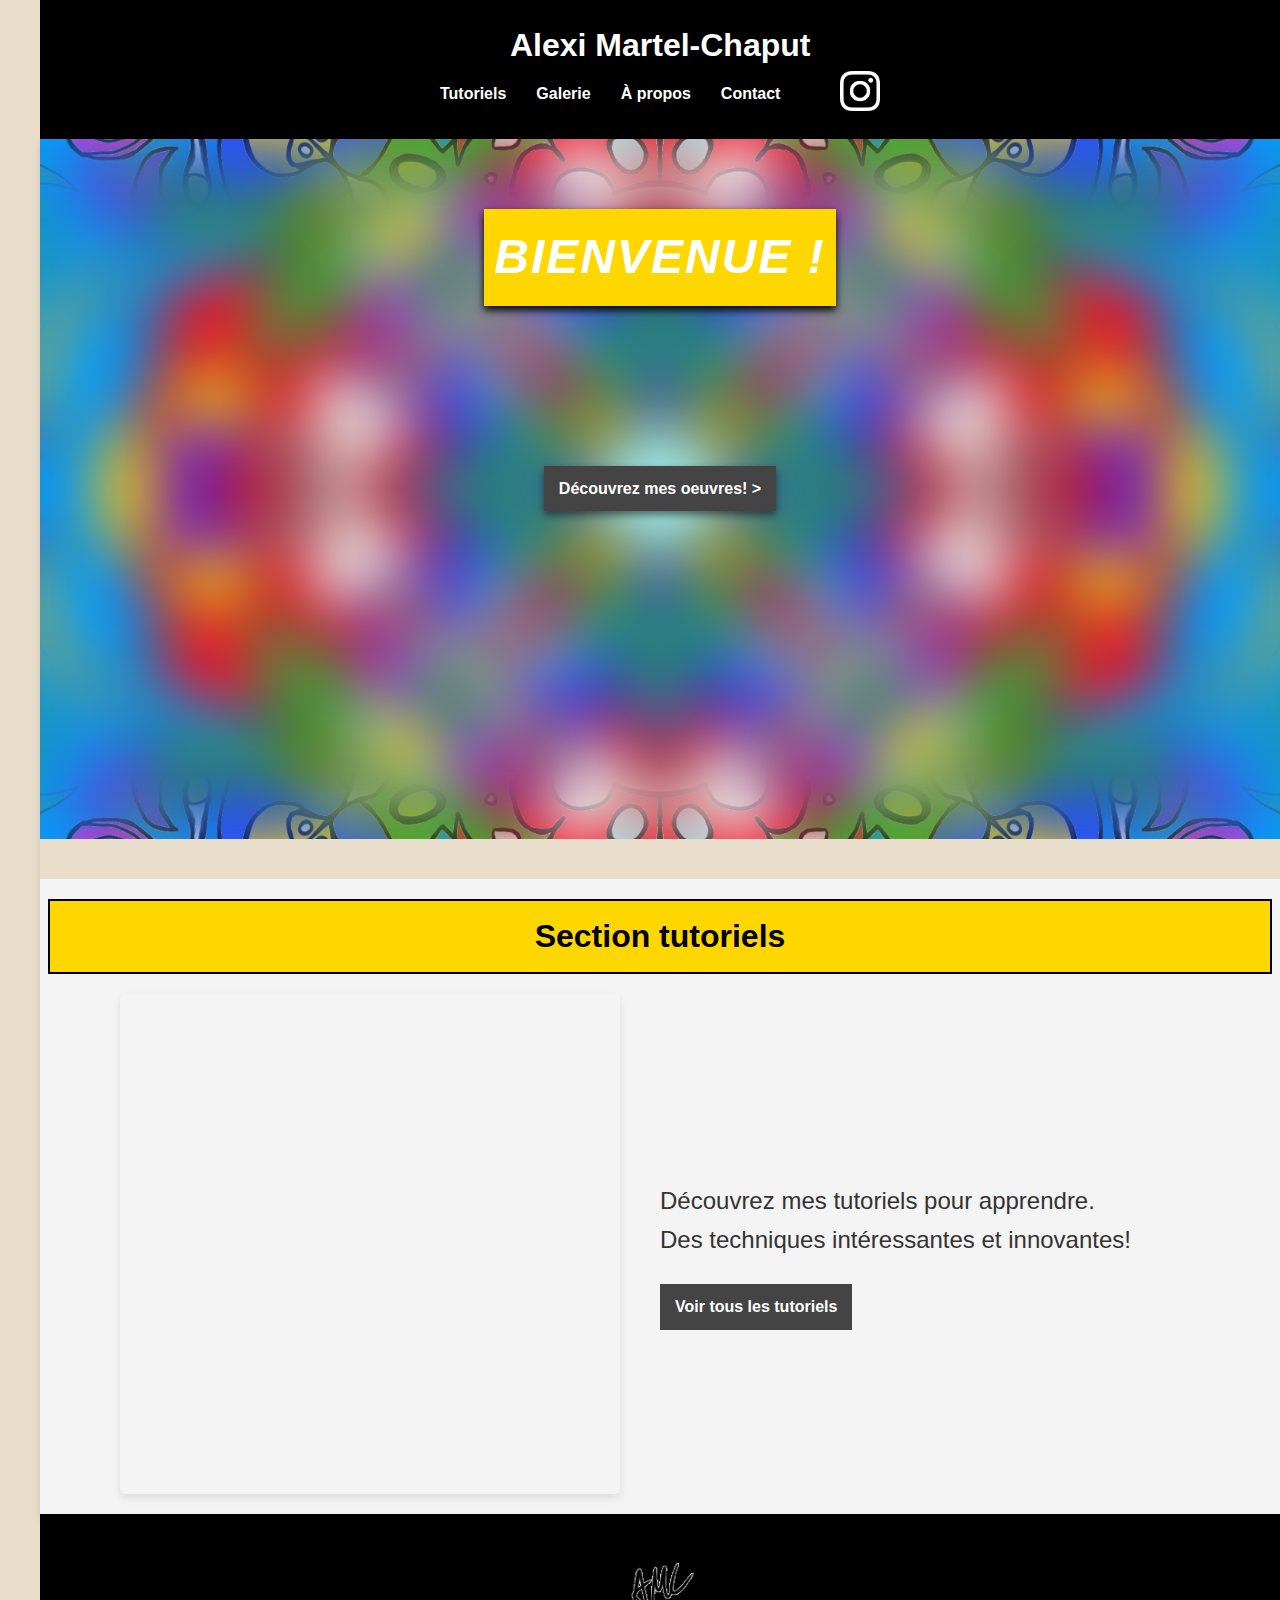
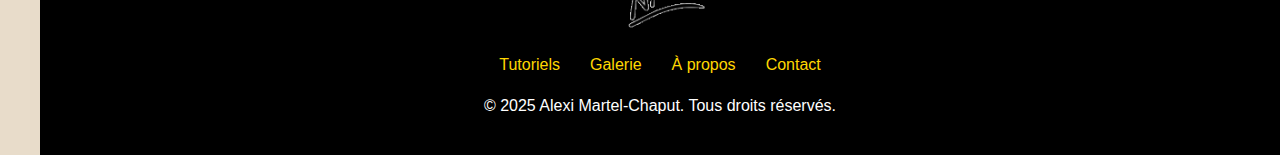
<file: index.html>
<!DOCTYPE html>
<html lang="en">

<head>
    <meta charset="UTF-8">
    <meta name="viewport" content="width=device-width, initial-scale=1.0">
    <meta name="description" content="Découvrez les tutoriels et œuvres d'art par Alexi Martel-Chaput. Apprenez des techniques innovantes et explorez des créations uniques.">
    <title>Art par Alexi M.-C.</title>
    <link rel="icon" href="favicon.png" type="image/png">
    <link rel="stylesheet" href="styles.css">
</head>

<body>

    <!-- Wrapper to manage scroll behavior -->
    <div class="wrapper">
        
            <!-- Header -->
            <header>
                <a href="index.html"><h1>Alexi Martel-Chaput</h1></a>
                <nav>
                    <ul>
                        <li><a href="tutoriels.html">Tutoriels</a></li>
                        <li><a href="galerie.html">Galerie</a></li>
                        <li><a href="a_propos.html">À propos</a></li>
                        <li><a href="contact.html">Contact</a></li>
						<li><a href="https://www.instagram.com/alexi.iamsee" target="_blank">
							<img src="insta.png" alt="Instagram: alexi.iamsee" style="width: 40px; height: 40px;"></a></li>
                    </ul>
                </nav>
				<!-- Instagram Image Link -->
            </header>
		<div class="main-content">
            <!-- Welcome Section -->
			<section id="welcome" class="welcome">
					<div class="welcome-content">
						<h1><em>Bienvenue !</em></h1>
						<a href="galerie.html" class="gallery-link">Découvrez mes oeuvres! ></a>
					</div>
			</section>
		<hr class="separator">
            <!-- Last Tuto Section -->
            <section id="lastTuto" class="last-tuto">
			<h2 id="last-tuto" class="last-tuto" >Section tutoriels</h2>
                <div class="last-tuto-content">
                    <iframe src="https://www.youtube.com/embed/WUmSB8U50ro" frameborder="0" height=420px width=420px ></iframe>
                    <div class="last-tuto-description">
                        <p>Découvrez mes tutoriels pour apprendre. <br>Des techniques intéressantes et innovantes!</p>
                        <a href="tutoriels.html" class="tuto-link">Voir tous les tutoriels</a>
                    </div>
                </div>
            </section>
			</div>

            <!-- Footer -->
            <footer>
				<img src="favicon.png" alt="AMC" class="footer-image">
                <nav>
                    <ul>
                        <li><a href="tutoriels.html" aria-label="Voir les tutoriels">Tutoriels</a></li>
                        <li><a href="galerie.html" aria-label="Voir la gallerie">Galerie</a></li>
                        <li><a href="a_propos.html" aria-label="En savoir plus sur moi">À propos</a></li>
                        <li><a href="contact.html" aria-label="Me contacter">Contact</a></li>
                    </ul>
                </nav>
				
                <p>© 2025 Alexi Martel-Chaput. Tous droits réservés.</p>
            </footer>

        </div>
    </div>

</body>

</html>
</file>
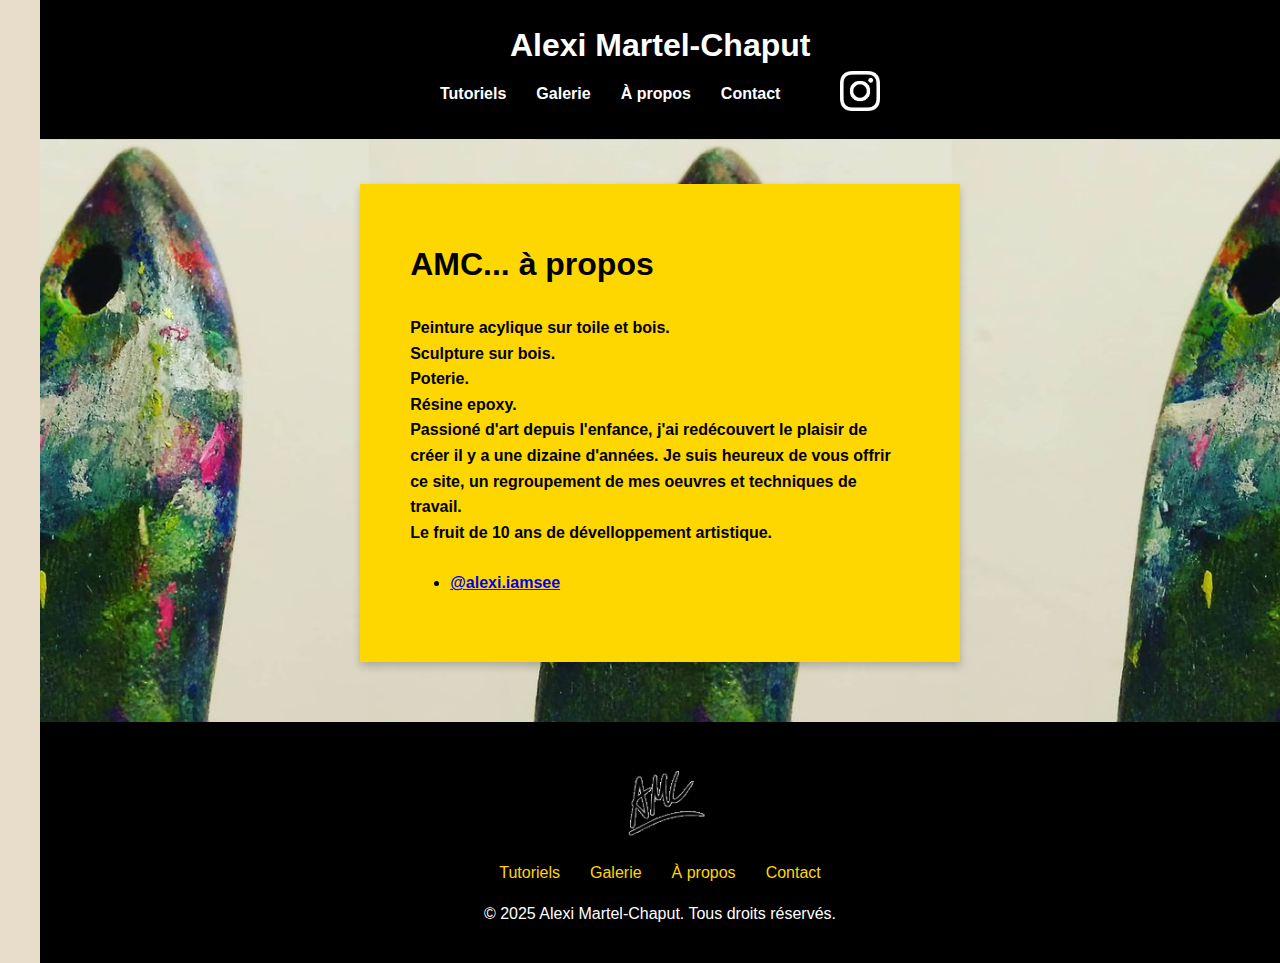
<file: a_propos.html>
<!DOCTYPE html>
<html lang="en">

<head>
    <meta charset="UTF-8">
    <meta name="viewport" content="width=device-width, initial-scale=1.0">
    <meta name="description" content="Découvrez les tutoriels et œuvres d'art par Alexi Martel-Chaput. Apprenez des techniques innovantes et explorez des créations uniques.">
    <title>Art par Alexi M.-C.</title>
    <link rel="icon" href="favicon.png" type="image/png">
    <link rel="stylesheet" href="styles.css">
</head>

<body>

    <!-- Wrapper to manage scroll behavior -->
    <div class="wrapper">
        
            <!-- Header -->
            <header>
                <a href="index.html"><h1>Alexi Martel-Chaput</h1></a>
                <nav>
                    <ul>
                        <li><a href="tutoriels.html">Tutoriels</a></li>
                        <li><a href="galerie.html">Galerie</a></li>
                        <li><a href="a_propos.html">À propos</a></li>
                        <li><a href="contact.html">Contact</a></li>
						<li><a href="https://www.instagram.com/alexi.iamsee" target="_blank">
							<img src="insta.png" alt="Instagram: alexi.iamsee" style="width: 40px; height: 40px;"></a></li>
                    </ul>
                </nav>
				<!-- Instagram Image Link -->
            </header>
			
			<div class="aprop-background">
				<div class="aprop-container">
					<h2 class="contact-label">AMC... à propos</h2>
					<p class="contact-info">Peinture acylique sur toile et bois. <br>Sculpture sur bois. <br>Poterie. <br>Résine epoxy.
											<br>Passioné d'art depuis l'enfance, j'ai redécouvert le plaisir de créer il y a une dizaine 
											d'années. Je suis heureux de vous offrir ce site, un regroupement de mes oeuvres et techniques 
											de travail. <br>Le fruit de 10 ans de dévelloppement artistique.</p>
											<ul class="contact-info">
											<li><a href="https://www.instagram.com/alexi.iamsee" target="_blank">@alexi.iamsee</a></li>
											</ul>
				</div>
			</div>
			
			            <!-- Footer -->
            <footer>
				<img src="favicon.png" alt="AMC" class="footer-image">
                <nav>
                    <ul>
                        <li><a href="tutoriels.html" aria-label="Voir les tutoriels">Tutoriels</a></li>
                        <li><a href="galerie.html" aria-label="Voir la gallerie">Galerie</a></li>
                        <li><a href="a_propos.html" aria-label="En savoir plus sur moi">À propos</a></li>
                        <li><a href="contact.html" aria-label="Me contacter">Contact</a></li>
                    </ul>
                </nav>
				
                <p>© 2025 Alexi Martel-Chaput. Tous droits réservés.</p>
            </footer>
    </div>

</body>

</html>
</file>
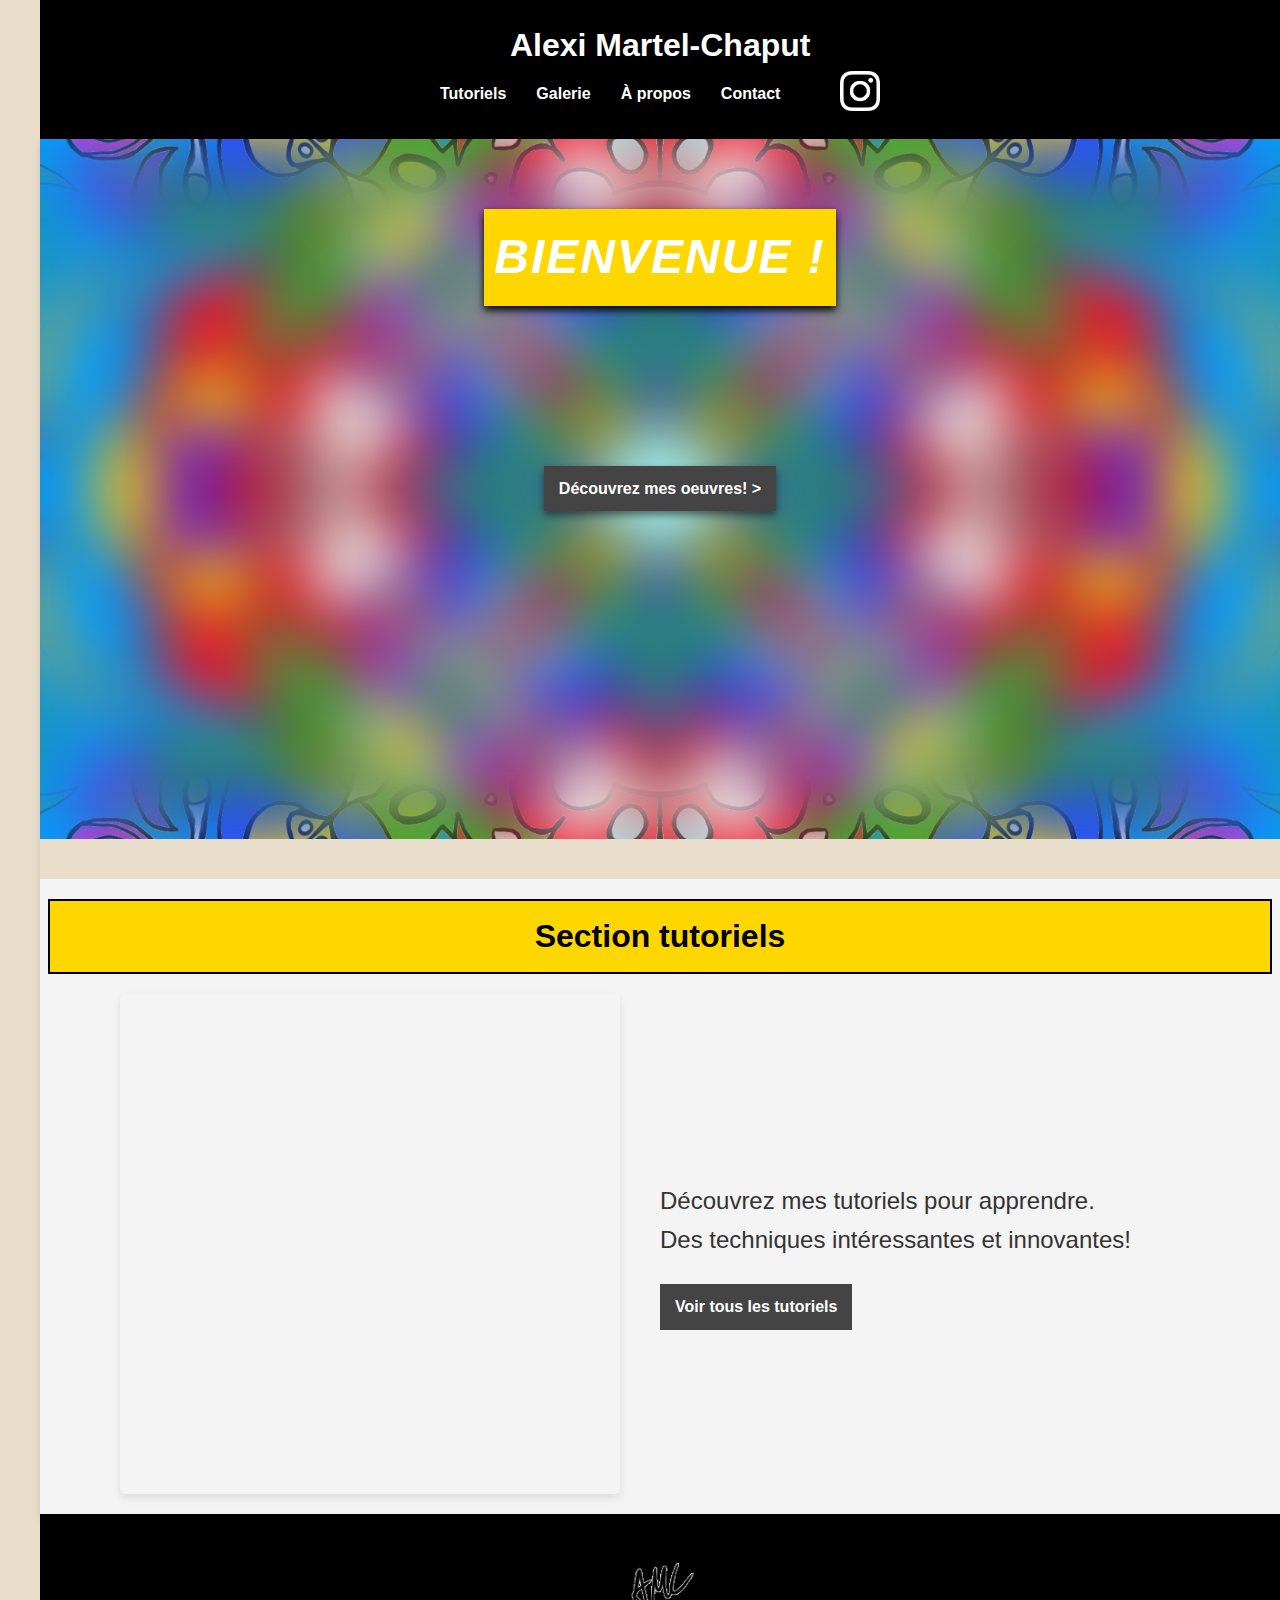
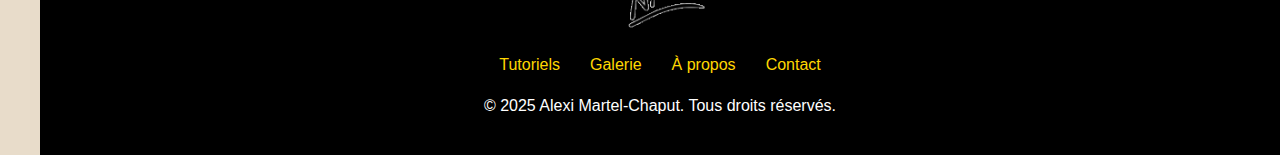
<file: acceuilgpt.html>
<!DOCTYPE html>
<html lang="en">

<head>
    <meta charset="UTF-8">
    <meta name="viewport" content="width=device-width, initial-scale=1.0">
    <meta name="description" content="Découvrez les tutoriels et œuvres d'art par Alexi Martel-Chaput. Apprenez des techniques innovantes et explorez des créations uniques.">
    <title>Art par Alexi M.-C.</title>
    <link rel="icon" href="favicon.png" type="image/png">
    <link rel="stylesheet" href="styles.css">
</head>

<body>

    <!-- Wrapper to manage scroll behavior -->
    <div class="wrapper">
        
            <!-- Header -->
            <header>
                <a href="acceuilgpt.html"><h1>Alexi Martel-Chaput</h1></a>
                <nav>
                    <ul>
                        <li><a href="tutoriels.html">Tutoriels</a></li>
                        <li><a href="galerie.html">Galerie</a></li>
                        <li><a href="a_propos.html">À propos</a></li>
                        <li><a href="contact.html">Contact</a></li>
						<li><a href="https://www.instagram.com/alexi.iamsee" target="_blank">
							<img src="insta.png" alt="Instagram: alexi.iamsee" style="width: 40px; height: 40px;"></a></li>
                    </ul>
                </nav>
				<!-- Instagram Image Link -->
            </header>
		<div class="main-content">
            <!-- Welcome Section -->
			<section id="welcome" class="welcome">
					<div class="welcome-content">
						<h1><em>Bienvenue !</em></h1>
						<a href="galerie.html" class="gallery-link">Découvrez mes oeuvres! ></a>
					</div>
			</section>
		<hr class="separator">
            <!-- Last Tuto Section -->
            <section id="lastTuto" class="last-tuto">
			<h2 id="last-tuto" class="last-tuto" >Section tutoriels</h2>
                <div class="last-tuto-content">
                    <iframe src="https://www.youtube.com/embed/WUmSB8U50ro" frameborder="0" height=420px width=420px ></iframe>
                    <div class="last-tuto-description">
                        <p>Découvrez mes tutoriels pour apprendre. <br>Des techniques intéressantes et innovantes!</p>
                        <a href="tutoriels.html" class="tuto-link">Voir tous les tutoriels</a>
                    </div>
                </div>
            </section>
			</div>

            <!-- Footer -->
            <footer>
				<img src="favicon.png" alt="AMC" class="footer-image">
                <nav>
                    <ul>
                        <li><a href="tutoriels.html" aria-label="Voir les tutoriels">Tutoriels</a></li>
                        <li><a href="galerie.html" aria-label="Voir la gallerie">Galerie</a></li>
                        <li><a href="a_propos.html" aria-label="En savoir plus sur moi">À propos</a></li>
                        <li><a href="contact.html" aria-label="Me contacter">Contact</a></li>
                    </ul>
                </nav>
				
                <p>© 2025 Alexi Martel-Chaput. Tous droits réservés.</p>
            </footer>

        </div>
    </div>

</body>

</html>
</file>
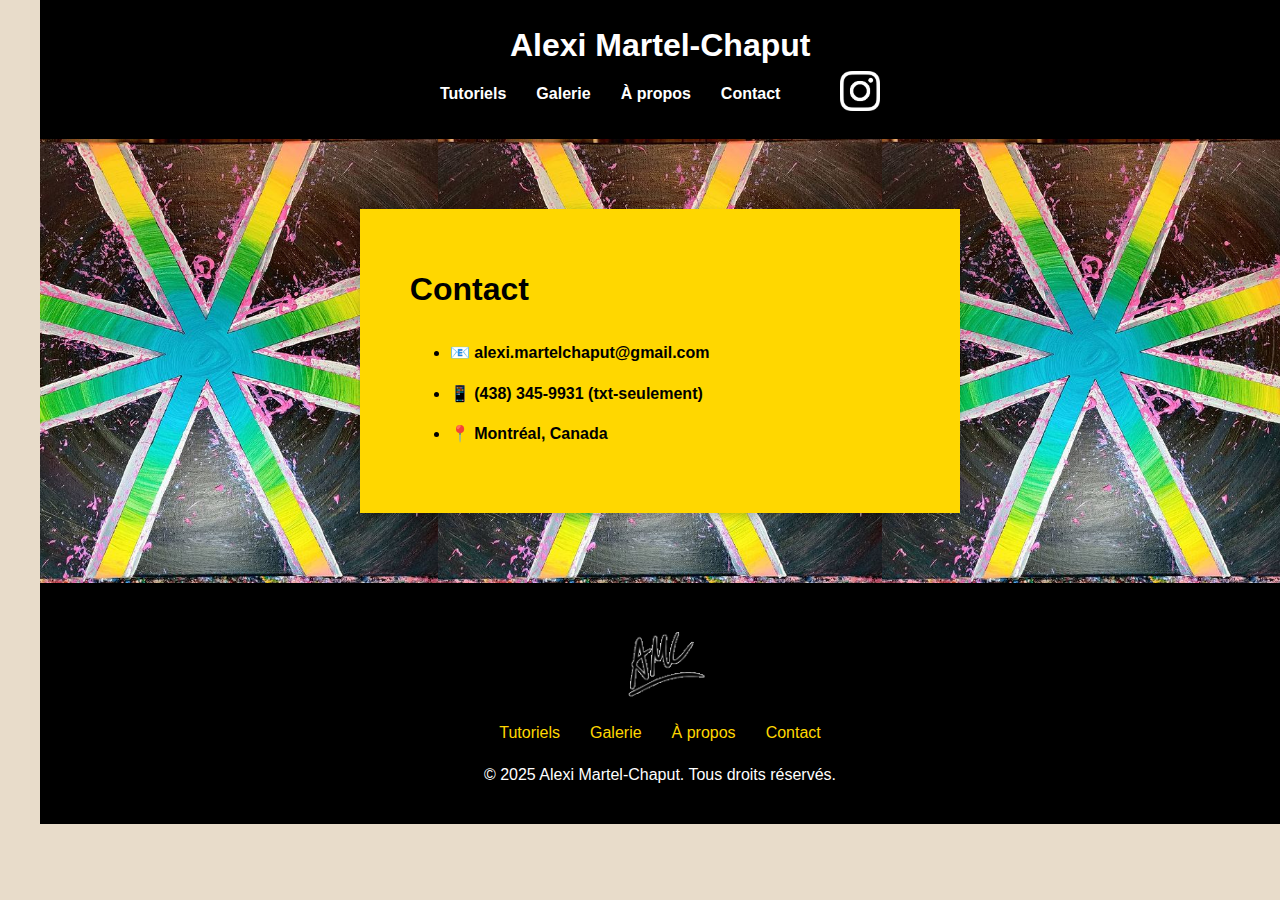
<file: contact.html>
<!DOCTYPE html>
<html lang="en">

<head>
    <meta charset="UTF-8">
    <meta name="viewport" content="width=device-width, initial-scale=1.0">
    <meta name="description" content="Découvrez les tutoriels et œuvres d'art par Alexi Martel-Chaput. Apprenez des techniques innovantes et explorez des créations uniques.">
    <title>Art par Alexi M.-C.</title>
    <link rel="icon" href="favicon.png" type="image/png">
    <link rel="stylesheet" href="styles.css">
</head>

<body>

    <!-- Wrapper to manage scroll behavior -->
    <div class="wrapper">
        
            <!-- Header -->
            <header>
                <a href="index.html"><h1>Alexi Martel-Chaput</h1></a>
                <nav>
                    <ul>
                        <li><a href="tutoriels.html">Tutoriels</a></li>
                        <li><a href="galerie.html">Galerie</a></li>
                        <li><a href="a_propos.html">À propos</a></li>
                        <li><a href="contact.html">Contact</a></li>
						<li><a href="https://www.instagram.com/alexi.iamsee" target="_blank">
							<img src="insta.png" alt="Instagram: alexi.iamsee" style="width: 40px; height: 40px;"></a></li>
                    </ul>
                </nav>
				<!-- Instagram Image Link -->
            </header>
			
			<div class="contact-background">
				<div class="contact-container">
					<h2 class="contact-label">Contact</h2>
					<ul class="contact-info">
						<li>&#128231 <span>alexi.martelchaput@gmail.com</span></li>
						<li>&#128241 <span>(438) 345-9931 (txt-seulement)</span></li>
						<li>&#128205 <span>Montréal, Canada</span></li>
					</ul>
				</div>
			</div>
			
			            <!-- Footer -->
            <footer>
				<img src="favicon.png" alt="AMC" class="footer-image">
                <nav>
                    <ul>
                        <li><a href="tutoriels.html" aria-label="Voir les tutoriels">Tutoriels</a></li>
                        <li><a href="galerie.html" aria-label="Voir la gallerie">Galerie</a></li>
                        <li><a href="a_propos.html" aria-label="En savoir plus sur moi">À propos</a></li>
                        <li><a href="contact.html" aria-label="Me contacter">Contact</a></li>
                    </ul>
                </nav>
				
                <p>© 2025 Alexi Martel-Chaput. Tous droits réservés.</p>
            </footer>
    </div>

</body>

</html>
</file>
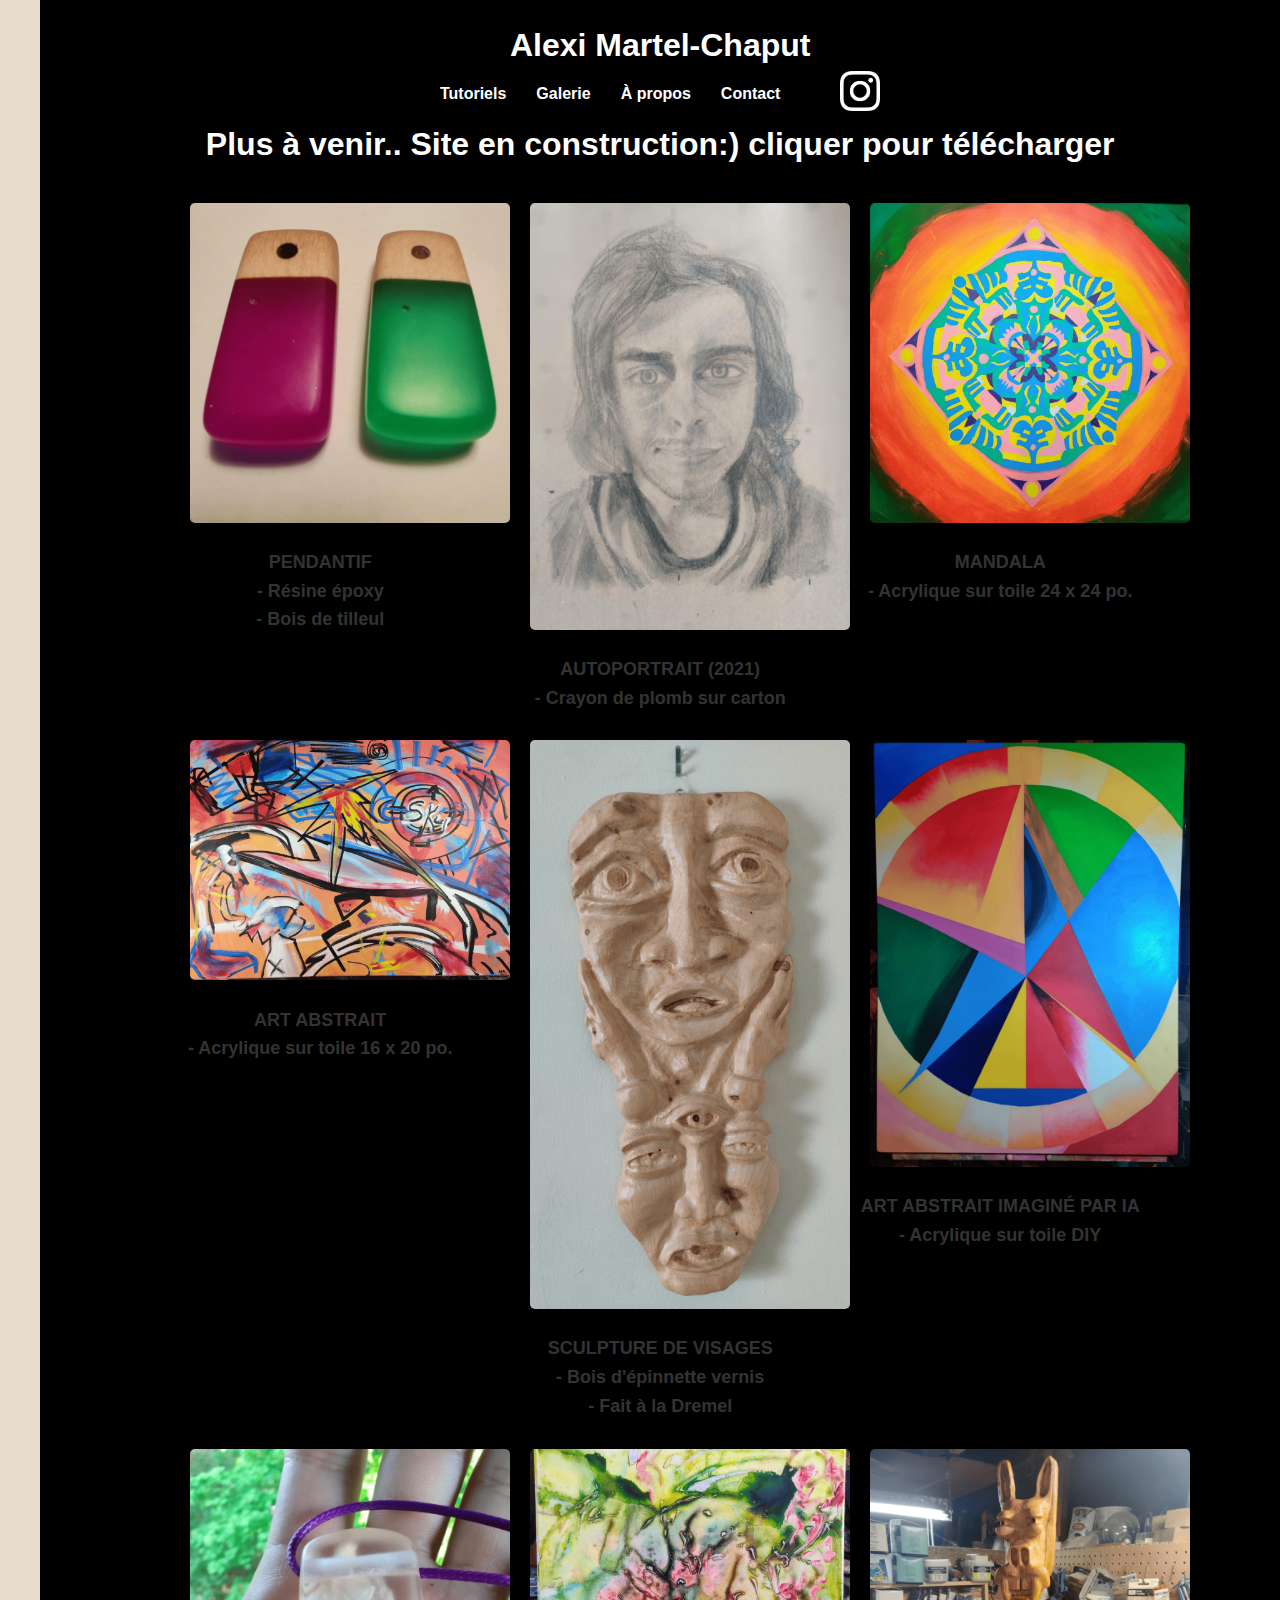
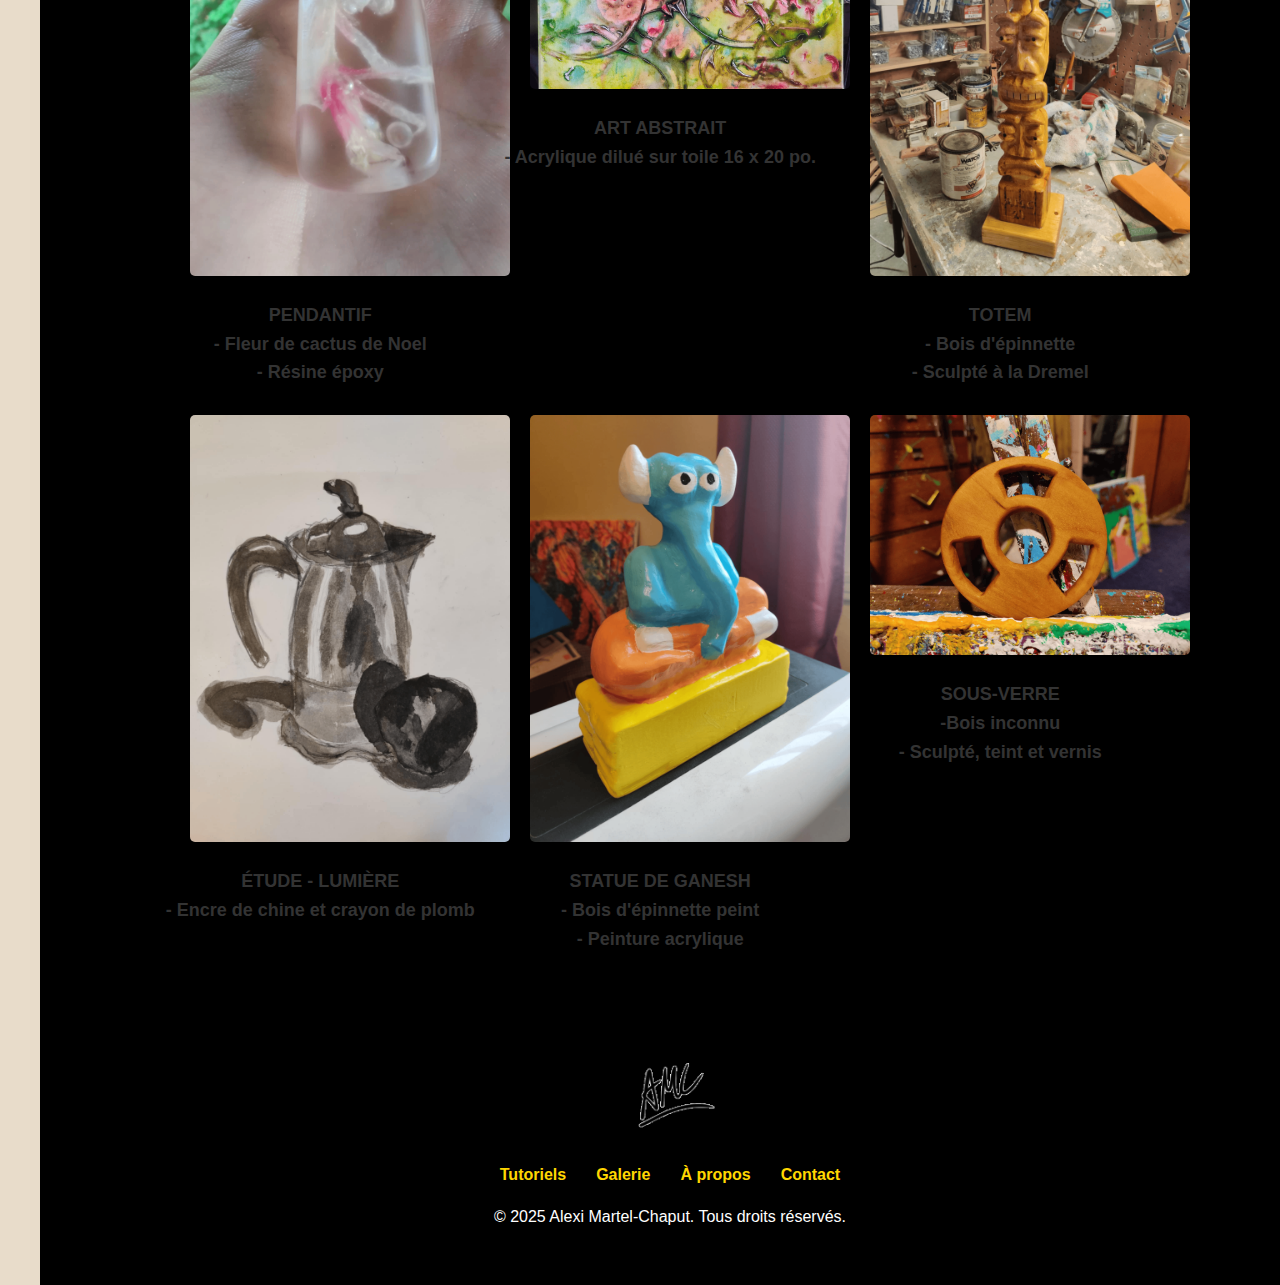
<file: galerie.html>
<!DOCTYPE html>
<html lang="en">

<head>
    <meta charset="UTF-8">
    <meta name="viewport" content="width=device-width, initial-scale=1.0">
    <meta name="description" content="Découvrez les tutoriels et œuvres d'art par Alexi Martel-Chaput. Apprenez des techniques innovantes et explorez des créations uniques.">
    <title>Art par Alexi M.-C.</title>
    <link rel="icon" href="favicon.png" type="image/png">
    <link rel="stylesheet" href="styles.css">
</head>

<body>

    <!-- Wrapper to manage scroll behavior -->
    <div class="wrapper">
        
            <!-- Header -->
            <header>
                <a href="index.html"><h1>Alexi Martel-Chaput</h1></a>
                <nav>
                    <ul>
                        <li><a href="tutoriels.html">Tutoriels</a></li>
                        <li><a href="galerie.html">Galerie</a></li>
                        <li><a href="a_propos.html">À propos</a></li>
                        <li><a href="contact.html">Contact</a></li>
						<li><a href="https://www.instagram.com/alexi.iamsee" target="_blank">
							<img src="insta.png" alt="Instagram: alexi.iamsee" style="width: 40px; height: 40px;"></a></li>
                    </ul>
                </nav>
				
				<div class="galerie-content">
				<h1>Plus à venir.. Site en construction:) cliquer pour télécharger<h1>
					<div class="image-grid">
						<div class="grid-item">
							<a href="image1.png" target="_blank">
								<img src="image1.png" alt="Image 1">
							</a>
							<h3>PENDANTIF<br>- Résine époxy<br>- Bois de tilleul</h3>
						</div>
						<div class="grid-item">
							<a href="image2.png" target="_blank">
								<img src="image2.png" alt="Image 2">
							</a>
							<h3>AUTOPORTRAIT (2021)<br>- Crayon de plomb sur carton</h3>
						</div>
						<div class="grid-item">
							<a href="image3.png" target="_blank">
								<img src="image3.png" alt="Image 3">
							</a>
							<h3>MANDALA<br>- Acrylique sur toile 24 x 24 po.</h3>
						</div>
						<div class="grid-item">
							<a href="image4.png" target="_blank">
								<img src="image4.png" alt="Image 4">
							</a>
							<h3>ART ABSTRAIT<br>- Acrylique sur toile 16 x 20 po.</h3>
						</div>
						<div class="grid-item">
							<a href="image5.png" target="_blank">
								<img src="image5.png" alt="Image 5">
							</a>
							<h3>SCULPTURE DE VISAGES<br>- Bois d'épinnette vernis<br>- Fait à la Dremel</h3>
						</div>
						<div class="grid-item">
							<a href="image6.png" target="_blank">
								<img src="image6.png" alt="Image 6">
							</a>
							<h3>ART ABSTRAIT IMAGINÉ PAR IA<br>- Acrylique sur toile DIY</h3>
						</div>
						<div class="grid-item">
							<a href="image7.png" target="_blank">
								<img src="image7.png" alt="Image 7">
							</a>
							<h3>PENDANTIF<br>- Fleur de cactus de Noel<br>- Résine époxy</h3>
						</div>
						<div class="grid-item">
							<a href="image8.png" target="_blank">
								<img src="image8.png" alt="Image 8">
							</a>
							<h3>ART ABSTRAIT<br>- Acrylique dilué sur toile 16 x 20 po.</h3>
						</div>
						<div class="grid-item">
							<a href="image9.png" target="_blank">
								<img src="image9.png" alt="Image 9">
							</a>
							<h3>TOTEM<br>- Bois d'épinnette<br>- Sculpté à la Dremel</h3>
						</div>
						<div class="grid-item">
							<a href="image10.png" target="_blank">
								<img src="image10.png" alt="Image 10">
							</a>
							<h3>ÉTUDE - LUMIÈRE<br>- Encre de chine et crayon de plomb</h3>
						</div>
						<div class="grid-item">
							<a href="image11.png" target="_blank">
								<img src="image11.png" alt="Image 11">
							</a>
							<h3>STATUE DE GANESH<br>- Bois d'épinnette peint<br>- Peinture acrylique</h3>
						</div>
						<div class="grid-item">
							<a href="image12.png" target="_blank">
								<img src="image12.png" alt="Image 12">
							</a>
							<h3>SOUS-VERRE<br>-Bois inconnu<br>- Sculpté, teint et vernis</h3>
						</div>
					</div>
				</div>
				<footer>
				<img src="favicon.png" alt="AMC" class="footer-image">
                <nav>
                    <ul>
                        <li><a href="tutoriels.html" aria-label="Voir les tutoriels">Tutoriels</a></li>
                        <li><a href="galerie.html" aria-label="Voir la gallerie">Galerie</a></li>
                        <li><a href="a_propos.html" aria-label="En savoir plus sur moi">À propos</a></li>
                        <li><a href="contact.html" aria-label="Me contacter">Contact</a></li>
                    </ul>
                </nav>
				
                <p>© 2025 Alexi Martel-Chaput. Tous droits réservés.</p>
            </footer>

        </div>
    </div>

</body>

</html>
</file>
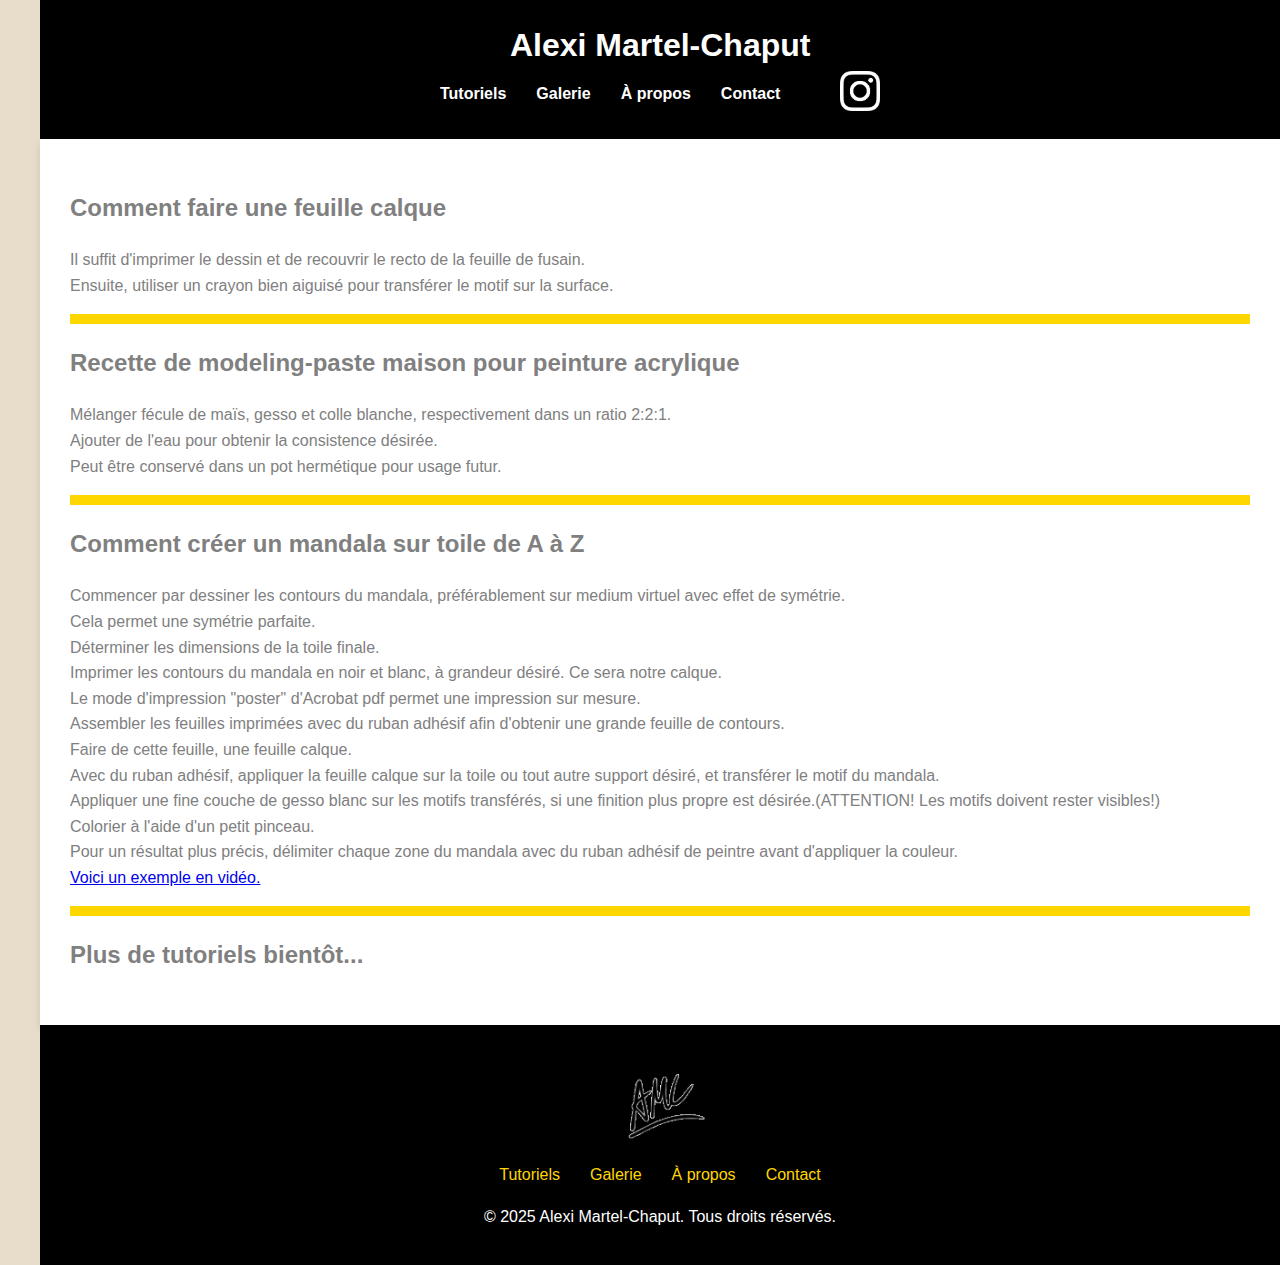
<file: tutoriels.html>
<!DOCTYPE html>
<html lang="en">

<head>
    <meta charset="UTF-8">
    <meta name="viewport" content="width=device-width, initial-scale=1.0">
    <meta name="description" content="Découvrez les tutoriels et œuvres d'art par Alexi Martel-Chaput. Apprenez des techniques innovantes et explorez des créations uniques.">
    <title>Art par Alexi M.-C.</title>
    <link rel="icon" href="favicon.png" type="image/png">
    <link rel="stylesheet" href="styles.css">
</head>

<body>

    <!-- Wrapper to manage scroll behavior -->
    <div class="wrapper">
        
            <!-- Header -->
            <header>
                <a href="index.html"><h1>Alexi Martel-Chaput</h1></a>
                <nav>
                    <ul>
                        <li><a href="tutoriels.html">Tutoriels</a></li>
                        <li><a href="galerie.html">Galerie</a></li>
                        <li><a href="a_propos.html">À propos</a></li>
                        <li><a href="contact.html">Contact</a></li>
						<li><a href="https://www.instagram.com/alexi.iamsee" target="_blank">
							<img src="insta.png" alt="Instagram: alexi.iamsee" style="width: 40px; height: 40px;"></a></li>
                    </ul>
                </nav>
				<!-- Instagram Image Link -->
            </header>
		<div class="main-content">
			<div class="tutoBack">
				<section id="#2">
					<h2>Comment faire une feuille calque</h2>
					<p>Il suffit d'imprimer le dessin et de recouvrir le recto de la feuille de fusain.<br>
						Ensuite, utiliser un crayon bien aiguisé pour transférer le motif sur la surface.</p>
				</section>
				<hr class="separatorTuto">
				<section id="#1">
					<h2>Recette de modeling-paste maison pour peinture acrylique</h2>
					<p>Mélanger fécule de maïs, gesso et colle blanche, respectivement dans un ratio 2:2:1.<br>
						Ajouter de l'eau pour obtenir la consistence désirée.<br>
						Peut être conservé dans un pot hermétique pour usage futur.</p>
				<section>
				<hr class="separatorTuto">
				<section id="#0">
					<h2>Comment créer un mandala sur toile de A à Z</h2>
					<p>Commencer par dessiner les contours du mandala, préférablement sur medium virtuel avec effet de symétrie.<br>
						Cela permet une symétrie parfaite.<br>
						Déterminer les dimensions de la toile finale.<br>
						Imprimer les contours du mandala en noir et blanc, à grandeur désiré. Ce sera notre calque.<br>
						Le mode d'impression "poster" d'Acrobat pdf permet une impression sur mesure.<br>
						Assembler les feuilles imprimées avec du ruban adhésif afin d'obtenir une grande feuille de contours.<br>
						Faire de cette feuille, une feuille calque.<br>
						Avec du ruban adhésif, appliquer la feuille calque sur la toile ou tout autre support désiré, et transférer le motif du mandala.<br>
						Appliquer une fine couche de gesso blanc sur les motifs transférés, si une finition plus propre est désirée.(ATTENTION! Les motifs doivent rester visibles!)<br>
						Colorier à l'aide d'un petit pinceau.<br>
						Pour un résultat plus précis, délimiter chaque zone du mandala avec du ruban adhésif de peintre avant d'appliquer la couleur.<br>
						<a href="https://www.youtube.com/embed/WUmSB8U50ro">Voici un exemple en vidéo.</a>
						</p>
				</section>
				<hr class="separatorTuto">
				<section id="#-1">
					<h2>Plus de tutoriels bientôt...</h2>
			</div>
			
		</div>

            <!-- Footer -->
            <footer>
				<img src="favicon.png" alt="AMC" class="footer-image">
                <nav>
                    <ul>
                        <li><a href="tutoriels.html" aria-label="Voir les tutoriels">Tutoriels</a></li>
                        <li><a href="galerie.html" aria-label="Voir la gallerie">Galerie</a></li>
                        <li><a href="a_propos.html" aria-label="En savoir plus sur moi">À propos</a></li>
                        <li><a href="contact.html" aria-label="Me contacter">Contact</a></li>
                    </ul>
                </nav>
				
                <p>© 2025 Alexi Martel-Chaput. Tous droits réservés.</p>
            </footer>

        </div>
    </div>

</body>

</html>
</file>
<file: styles.css>
/* General Styles */
body, html {
    font-family: Arial, sans-serif;
    margin: 0;
    padding: 0;
	width: 100%;
    height: 100%;
    line-height: 1.6;
    color: grey;
    background: #E8DCCA;
    display: flex;
    flex-direction: column; /* Stack everything vertically */
    align-items: center;
    justify-content: flex-start;
}

/* Wrapper */
.wrapper {
    display: flex;
    flex-direction: column; /* Stack sections vertically */
    justify-content: flex-start;
    width: 100%;
    max-width: 1200px; /* Limit max width for readability */
    margin: 0 auto; /* Center the wrapper */
    padding: 00px;
}

/* Main Content */
.main-content {
    width: 100%;
    box-shadow: 0 4px 8px rgba(0, 0, 0, 0.1);
    overflow-x: center;
    margin-bottom: 0px;
    padding: 0px;
}

/* Header */
header {
    background: black;
    color: #fff;
    padding: 20px 10px;
    text-align: center;
    width: 101.7%;
}

header h1 {
    margin: 0;
}

header a {
    text-decoration: none; /* Removes underline from the link */
    color: white;          /* Keeps the link white */
}


header h1 {
    margin: 0;             /* Removes default margin for the <h1> */
    font-size: 2em;        /* Adjusts the size as needed */
}

/* Header Navigation */
header nav {
    display: flex;
    justify-content: center; /* Center navigation items */
    flex-wrap: wrap; /* Ensure it wraps on smaller screens */
    margin-top: 10px;
}

header nav ul {
    list-style: none;
    padding: 0;
    margin: 0;
    display: flex;
}

header nav ul li {
    display: inline;
}

header nav ul li a {
    color: #fff;
    text-decoration: none;
    font-weight: bold;
    padding: 10px 15px;
}

header nav ul li a:hover {
    color: #FFD700; /* Gold on hover */
}

header a img {
    width: 50px;
    height: 50px;
    margin-top: -10px; /* Optional: Add some spacing */
	margin-left: 30px;
    transition: transform 0.3s ease;
}

header a img:hover {
    transform: scale(1.1); /* Slight zoom effect on hover */
}

/* Welcome Section */
/* Welcome Section */
.welcome {
    display: flex;
    flex-direction: column;
    align-items: center;
    text-align: center;
    padding: 50px 20px;
    width: 100%;
	height: 600px;  /* Full viewport height */
    position: relative;
    background: url('theme-img.png') no-repeat center center;
    background-size: cover;
    color: #fff;
	z-index: 0;
	overflow: hidden;
}

.welcome::after {
    content: '';
    position: absolute;
    top: 0;
    left: center;
    width: 110%;
    height: 100%;
    background: url('theme-img.png') no-repeat center center;
    background-size: cover;
    filter: blur(30px);
    z-index: 0; /* Ensure it stays behind the content */
}


.welcome-content {
    position: relative;
    z-index: 1;
}

.welcome-content h1 {
    font-family: 'Arial', sans-serif;
    font-size: 3rem; /* Adjust the size as needed */
    color: #FFF;
    text-align: center;
    margin: 20px 0;
    text-transform: uppercase; /* Optional: makes the text uppercase */
    letter-spacing: 2px; /* Adds spacing between letters */
    padding: 10px;
    background-color: #FFD700; /* Light background for contrast */
    box-shadow: 0 4px 8px rgba(0, 0, 0, 1); /* Adds subtle shadow */
    transition: transform 0.3s ease, color 0.3s ease;
}


.gallery-link {
    display: block;
    padding: 20px 40px;
    border: none;
    background-color: #444;  /* Dark button */
    color: #fff;  /* White text */
    font-weight: bold;
    cursor: pointer;
    text-align: center;
    text-decoration: none;
    transition: background-color 0.3s ease;
    z-index: 10;  /* Ensure it’s on top */
}

button, .button, .gallery-link {
    display: inline-block;
    padding: 10px 15px;
    border: none;
    background-color: #444;
    color: #fff;
    font-weight: bold;
    cursor: pointer;
    text-align: center;
    text-decoration: none;
    transition: background-color 0.3s ease;
    margin-top: 140px; /* Vertical spacing for buttons */
	box-shadow: 0 4px 8px rgba(0, 0, 0, 0.5); /* Adds subtle shadow */
}

.gallery-link:hover {
    background-color: #FFD700; /* Gold on hover */
    color: #333; /* Darker text for contrast */
	box-shadow: 0 4px 8px rgba(0, 0, 0, 0.3); /* Adds subtle shadow */
}

.gallery-link:active {
    background-color: #e6c200; /* Slightly darker gold for active state */
    color: #333;
	box-shadow: 0 4px 8px rgba(0, 0, 0, 0.7); /* Adds subtle shadow */
}
.separator {
    border: none;
    border-top: 40px solid #E8DCCA; /* Black color and thickness */
    width: 103.3%; /* Full width */
    margin: 0px 0; /* Space above and below */
}

/* Last Tutorial Section */
.last-tuto {
    display: flex;
    flex-direction: column; /* Stack content vertically */
    align-items: center;
    padding: 20px; /* Add more padding for a spacious layout */
    background-color: #f4f4f4; /* Light grey background */
    width: 100%;
}
.last-tuto h2 {
	color: black;
	background-color: #FFD700;
    font-size: 32px;
	margin: 0px;          /* Space outside the element */
	padding: 10px;         /* Space inside the element */
	border: 2px solid black; /* Border around the element */
	}
/* Tutorial Content Section */
.last-tuto-content {
    display: flex;
    flex-direction: row; /* Align content side by side */
    align-items: center; /* Vertically align items */
    justify-content: space-between; /* Space between video and description */
    width: 90%; /* Slightly narrower than full width for better alignment */
    max-width: 1200px; /* Restrict max width to avoid stretching on large screens */
    margin-top: 20px; /* Add space between the title and content */
}

/* Video Section */
.last-tuto-content iframe {
    flex: 1;
    max-width: 500px; /* Restrict video width */
    height: 500px; /* Maintain aspect ratio */
    box-shadow: 0 4px 8px rgba(0, 0, 0, 0.1); /* Subtle shadow for better focus */
    border-radius: 5px; /* Rounded corners for the video */
}

/* Description Section */
.last-tuto-description {
    flex: 1;
    display: flex;
    flex-direction: column; /* Stack text and buttons */
    justify-content: flex-start;
    text-align: left;
    padding: 40px; /* Add spacing inside description */
    color: #333; /* Darker text for contrast */
    line-height: 1.6; /* Improve readability */
}

.last-tuto-description p {
    margin-bottom: 15px; /* Add spacing below paragraph */
    font-size: 1.5rem;
}

.tuto-link {
    align-self: flex-start; /* Align the link button to the left */
}

/* Buttons */
button, .button, .tuto-link {
    display: inline-block;
    padding: 10px 15px;
    border: none;
    background-color: #444;
    color: #fff;
    font-weight: bold;
    cursor: pointer;
    text-align: center;
    text-decoration: none;
    transition: background-color 0.3s ease, color 0.3s ease;
    margin-top: 10px; /* Spacing above buttons */
    border-radius: 0px; /* Rounded corners for buttons */
}

button:hover, .button:hover, .tuto-link:hover {
    background-color: #FFD700; /* Gold on hover */
    color: #333; /* Darker text for contrast */
}

button:active, .button:active, .tuto-link:active {
    background-color: #e6c200; /* Slightly darker gold for active state */
    color: #333;
}

/* Responsive Design */
@media (max-width: 768px) {
    .last-tuto-content {
        flex-direction: column; /* Stack content vertically on smaller screens */
        align-items: center; /* Center align content */
    }

    .last-tuto-content iframe {
        width: 100%; /* Full width on smaller screens */
        max-width: 100%; /* Remove max width restriction */
    }

    .last-tuto-description {
        text-align: center; /* Center align text for smaller screens */
    }

    .tuto-link {
        align-self: center; /* Center-align the button */
    }
}
/* Footer */
footer {
    background: black;
    color: #fff;
    text-align: center;
    padding: 20px;
    width: 100%;
    position: relative;
	margin: 0 auto;
	max-width: 1200px;
}

footer .footer-image {
    width: 100px;  /* Adjust the size of the image */
    height: auto;  /* Maintain the aspect ratio */
    margin-bottom: 10px;  /* Space between the image and the nav links */
    transition: transform 0.3s ease;
}

footer nav ul {
    list-style: none;
    padding: 0;
    margin: 0;
    display: flex;
    justify-content: center;
}

footer nav ul li a {
    color: #FFD700;
    text-decoration: none;
	padding: 10px 15px;
}

footer nav ul li a:hover {
    text-decoration: underline;
}
/* Responsive Design */
@media (max-width: 768px) {
    .wrapper {
        padding: 10px;
    }
    .welcome-content h1 {
        font-size: 1.8rem; /* Smaller text for smaller screens */
    }
    .welcome-image {
        height: 50vh; /* Adjust image height on smaller screens */
    }
    .welcome {
        padding: 30px 20px;
    }
	.welcome-image {
       max-width: 100%; /* Image takes up full width on small screens */
       height: 300px;
    }

    .last-tuto-content {
        flex-direction: column; /* Stack tutorial content on smaller screens */
    }

    .last-tuto-image img {
        width: 100%; /* Ensure image takes full width on smaller screens */
    }
}


/* Contact Container */
.contact-container {
    max-width: 500px; /* Limits the width */
    margin: 40px auto; /* Centers the box horizontally */
    padding: 50px; /* Adds inner spacing */
    background: gold; /* White background */
    box-shadow: 0 4px 8px rgba(0, 0, 0, 0.2); /* Subtle shadow effect */
    border-radius: 0px; /* No rounded corners */
    position: relative;
    z-index: 2; /* Sits above the background */
}

/* Background Section */
.contact-background {
	width: 100%; /* Full width of the viewport */
    max-width: 98.3%; /* Slightly wider than the white box */
    margin: relative auto center; /* Centers horizontally */
    /*background: grey; /* Grey background */
    padding: 30px; /* Spacing around the container */
    background: url('contact.jpg') repeat center center; /* Background image */
    background-size: contain; /* Covers the entire area */
    z-index: 1; /* Places behind the container */
}

/* Contact Info Section */
.contact-label {
    font-size: 2rem;
    margin-bottom: 20px;
    color: black; /* Gold color for the label */
    font-weight: bold;
	margin-top: 5px;
}

.contact-info {
    margin-top: 25px;
    font-size: 1rem;
    color: black; /* Grey text for the rest of the content */
}

.contact-info li {
    margin-bottom: 15px;
}

.contact-info span {
    color: black; /* Ensures the text inside spans stays grey */
	font-weight: bold;
}
/*a propos section*/
.aprop-background {
	width: 100%; /* Full width of the viewport */
    max-width: 96.7%; /* Slightly wider than the white box */
    margin: relative auto center; /* Centers horizontally */
	display: block;
    margin-left: auto;
    margin-right: auto;
    /*background: grey; /* Grey background */
    padding: 40px; /* Spacing around the container */
    background: url('a_propos.jpg') center center; /* Background image */
    background-size: contain; /* Covers the entire area */
    z-index: 1; /* Places behind the container */
}

.aprop-container {
    max-width: 500px; /* Limits the width */
    margin: 40px auto; /* Centers the box horizontally */
    padding: 50px; /* Adds inner spacing */
    background: gold; /* White background */
    box-shadow: 0 4px 8px rgba(0, 0, 0, 0.2); /* Subtle shadow effect */
    border-radius: 0px; /* No rounded corners */
    position: relative;
    z-index: 2; /* Sits above the background */
}

.aprop-container {
    font-size: 2rem;
    margin-bottom: 20px;
    color: black; /* Gold color for the label */
    font-weight: bold;
	margin-top: 5px;
}

/* Tuto*/

.tutoBack {
	width: 100%; /* Full width of the viewport */
    max-width: 98.3%; /* Slightly wider than the white box */
    margin: relative auto center; /* Centers horizontally */
    /*background: grey; /* Grey background */
    padding: 30px; /* Spacing around the container */
    background: white repeat center center; /* Background image */
    background-size: contain; /* Covers the entire area */
    z-index: 1; /* Places behind the container */
}

.separatorTuto {
	border: none;
    border-top: 10px solid gold; /* Black color and thickness */
    width: 100.%; /* Full width */
    margin: 0px 0; /* Space above and below */
}

/* Style for the image grid container */
.image-grid {
    display: grid;
    grid-template-columns: repeat(3, 1fr); /* Create 3 equal columns */
    grid-template-rows: repeat(4, auto); /* 4 rows, auto height depending on content */
    gap: 20px; /* Space between grid items */
    padding: 40px;
    width: 100%;
    max-width: 1000px; /* Optional: Limit max width for readability */
    margin: 3px auto; /* Center the grid */
}

/* Style for each grid item */
.grid-item {
    position: relative;
    text-align: center;
}

.grid-item img {
    width: 100%; /* Make the images responsive */
    height: auto; /* Maintain aspect ratio */
    border-radius: 5px; /* Optional: rounded corners for images */
}

/* Title style for each image */
.grid-item h3 {
    margin-top: 10px;
    font-size: 18px;
    color: #333;
    font-weight: bold; /* Makes the title bold */
}

/* Optional: Hover effect on title */
.grid-item h3:hover {
    color: gold; /* Changes color on hover */
}

/* Responsive layout for smaller screens */
@media (max-width: 768px) {
    .image-grid {
        grid-template-columns: 1fr 1fr; /* Stack items into 2 columns on smaller screens */
    }
}

@media (max-width: 480px) {
    .image-grid {
        grid-template-columns: 1fr; /* Stack items into 1 column on very small screens */
    }
}
</file>
